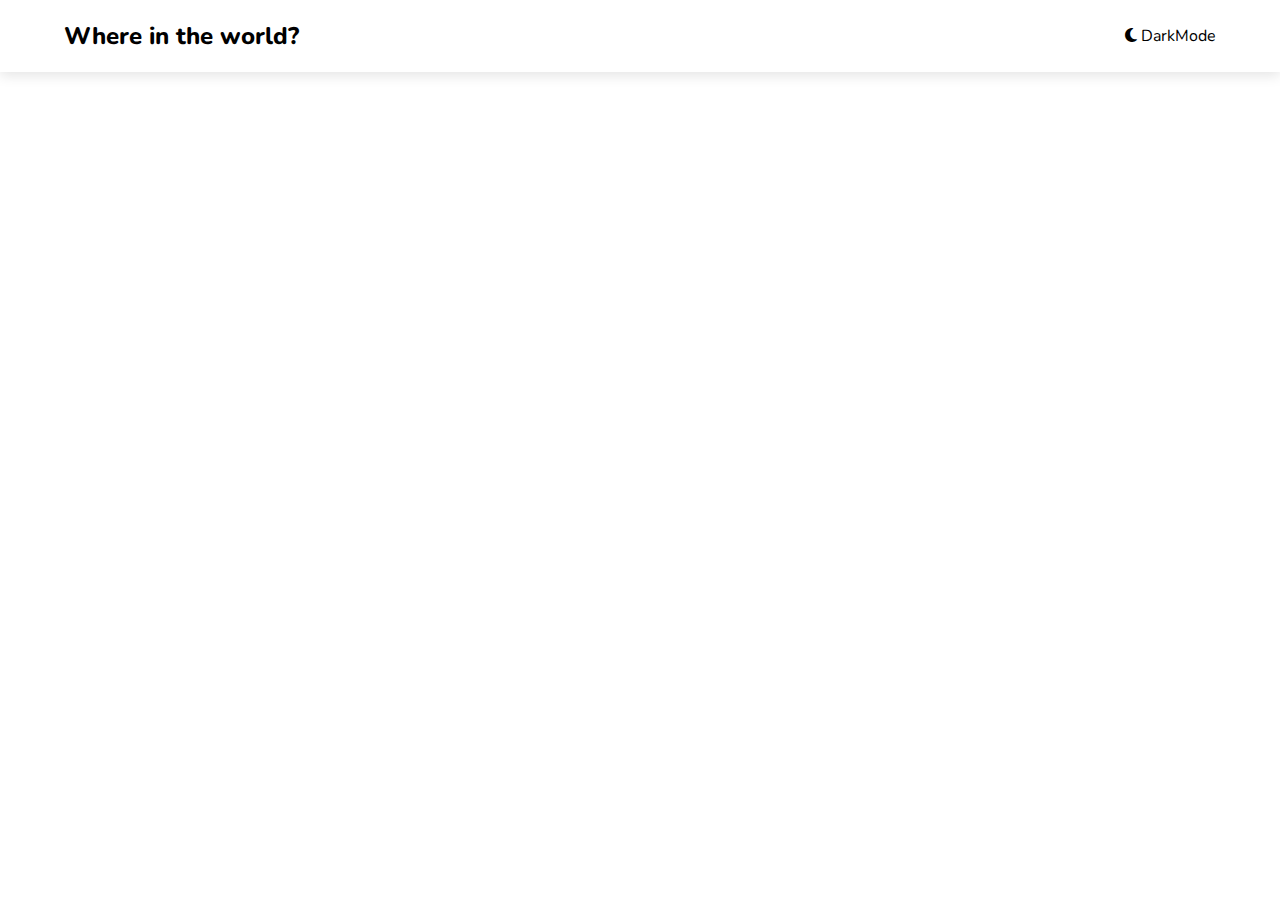
<file: index.html>
<!DOCTYPE html>
<html lang="en">
<head>
  <meta charset="UTF-8">
  <meta name="viewport" content="width=device-width, initial-scale=1.0">
  <link href="https://fonts.googleapis.com/css?family=Nunito:200,regular,500,600,700,800" rel="stylesheet" />
  <link rel="stylesheet" href="https://cdnjs.cloudflare.com/ajax/libs/font-awesome/6.7.2/css/all.min.css" integrity="sha512-Evv84Mr4kqVGRNSgIGL/F/aIDqQb7xQ2vcrdIwxfjThSH8CSR7PBEakCr51Ck+w+/U6swU2Im1vVX0SVk9ABhg==" crossorigin="anonymous" referrerpolicy="no-referrer" />
  <script src="script.js" defer></script>
  <link rel="stylesheet" href="style.css">
  <title>Document</title>
</head>
<body >
  <header class="header">
    <div class="header_content">
      <h2 class="title">Where in the world?</h2>
    <p class="theme"><i class="fa fa-moon"></i>&nbsp;DarkMode</p>
    </div>
  </header>
  <main>
    <div class="countryContainer">
      
    </div>
  </main>
</body>
</html>
</file>
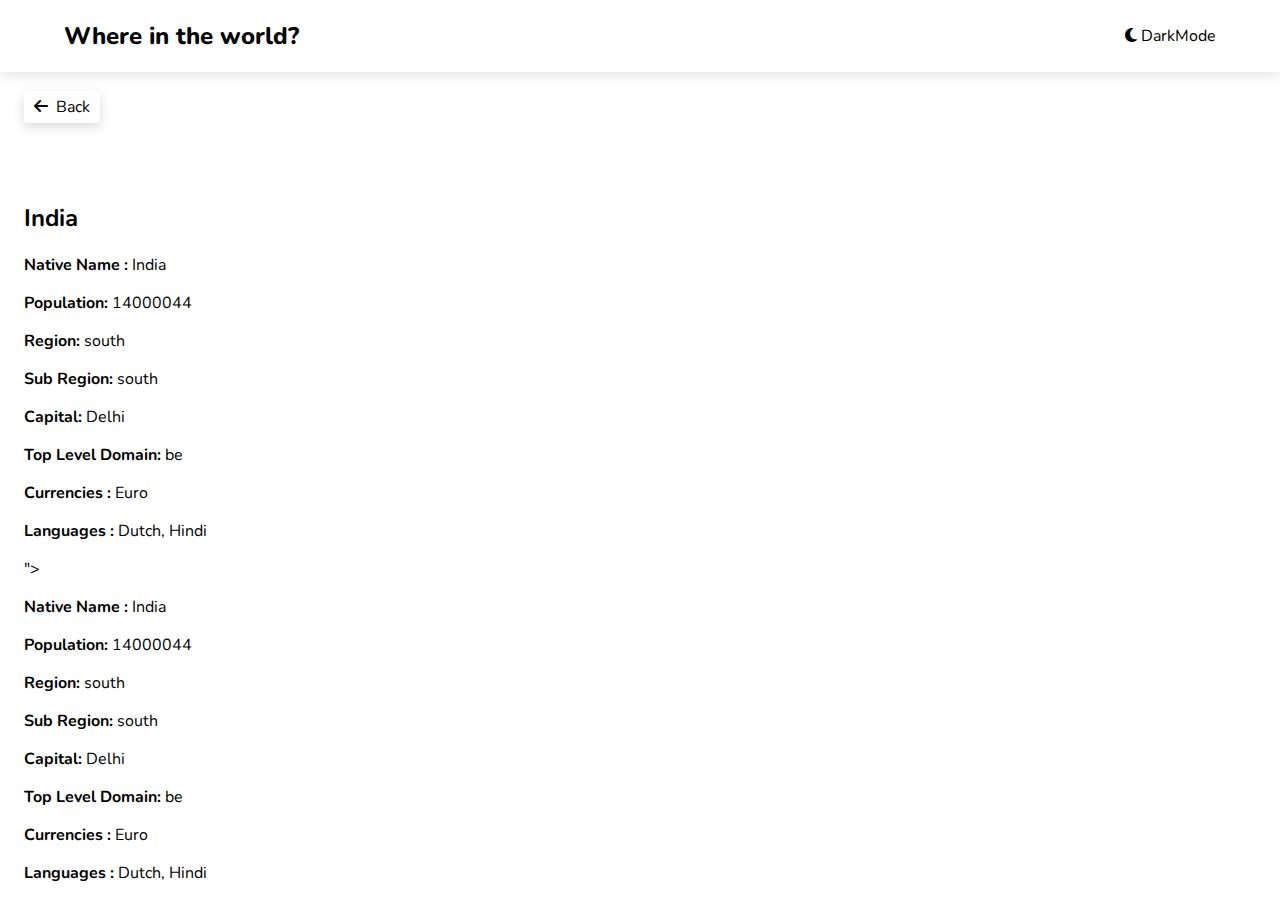
<file: country.html>
<!DOCTYPE html>
<html lang="en">
<head>
  <meta charset="UTF-8">
  <meta name="viewport" content="width=device-width, initial-scale=1.0">
  <link href="https://fonts.googleapis.com/css?family=Nunito:200,regular,500,600,700,800" rel="stylesheet" />
  <link rel="stylesheet" href="https://cdnjs.cloudflare.com/ajax/libs/font-awesome/6.7.2/css/all.min.css" integrity="sha512-Evv84Mr4kqVGRNSgIGL/F/aIDqQb7xQ2vcrdIwxfjThSH8CSR7PBEakCr51Ck+w+/U6swU2Im1vVX0SVk9ABhg==" crossorigin="anonymous" referrerpolicy="no-referrer" />
  <link rel="stylesheet" href="style.css">
  <link rel="stylesheet" href="country.css">
  <script src="country.js" defer></script>
  <title>Document</title>
</head>
<body class="dark-mode">
  <header class="header">
    <div class="header_content">
      <h2 class="title">Where in the world?</h2>
    <p class="theme"><i class="fa fa-moon"></i>&nbsp;DarkMode</p>
    </div>
  </header>
  <main>
    <a href="#" class="btn"><i class="fa-solid fa-arrow-left"></i></i>&nbsp;&nbsp;Back</a>
    <!-- hero section here -->
    <div class="coundryDetails">
    
        <div class="detailTextContainer">
          <h2>India</h2>
        <div class="detail">
          <p><b>Native Name : </b>India</p>
          <p><b>Population: </b>14000044</p>
          <p><b>Region: </b>south</p>
          <p><b>Sub Region: </b>south</p>
          <p><b>Capital: </b>Delhi</p>
          <p><b>Top Level Domain: </b>be</p>
          <p><b>Currencies : </b>Euro</p>
          <p><b>Languages : </b>Dutch, Hindi</p>">
        <p><b>Native Name : </b>India</p>
        <p><b>Population: </b>14000044</p>
        <p><b>Region: </b>south</p>
        <p><b>Sub Region: </b>south</p>
        <p><b>Capital: </b>Delhi</p>
        <p><b>Top Level Domain: </b>be</p>
        <p><b>Currencies : </b>Euro</p>
        <p><b>Languages : </b>Dutch, Hindi</p>
      </div>
      </div>
    </div>
  </main>
</body>
</html>
</file>
<file: style.css>
*{
  box-sizing: border-box;
}
body{
  font-family:Nunito,sans-serif ;
  margin: 0;
  padding: 0;
}
/* dark mode  */
.header_content p{

  cursor: pointer;
}
/* .dark-mode {
  background-color: #222;
  color: white;
} */

/* end dark mode  */
main{
  padding: 24px;
}
.header{

  box-shadow: 0px  4px 12px rgba(12, 7, 7, 0.1);
}
.header_content{
  display: flex;
  align-items: center;
  justify-content: space-between;
  max-width: 1200px;
  margin-inline: auto;
  padding-inline: 24px;
}
.title{
  font-weight:800 ;
}
a{
  text-decoration-line: none;
  color: inherit;
}
.countryContainer{
  max-width: 1200px;
  margin-inline: auto;
  display: flex;
  gap: 64px;
  flex-wrap: wrap;
  justify-content:space-between;
  
}
.country_card{
  display: inline-block;
  cursor: pointer;
  overflow: hidden;
  width: 250px;
  border-radius: 6px;
  box-shadow: 0px  0px 12px rgba(12, 7, 7, 0.1);
  padding-bottom: 20px;
  transition:transform 0.2s ease-in-out;
}
.country_card:hover{
  transform: scale(1.05);
  box-shadow: 0px  0px 16px rgba(12, 7, 7, 0.1);
}
.country_card img{
  width: 100%;
 
}
.cardTitle{
  font-size:24px ;
  margin-bottom: 0px;

  }
.cardText{
  
    padding-left: 27px;
    
}
.cardText p{
  margin-block: 5px;
  
}



@media(max-width:768px){
  .countryContainer{
    justify-content: center;
  }
  .title{
    font-size: 16px;
  }
}
</file>
<file: country.css>
.btn{
  box-shadow: 0px  4px 12px rgba(12, 7, 7, 0.15);
padding: 5px 10px;
border-radius: 4px;
}

.coundryDetails{
  display: flex;
  align-items: center;
  margin-top: 64px;

}
.coundryDetails img{
  width: 40%;
  margin-right: 80px;

}
.detailText{
  display: flex;
  flex-direction: column;
  gap: 8px ;
  column-gap: 64px;
  max-height: 160px;
  flex-wrap: wrap;
}
.detailText p{
  margin: 0;
}
@media(max-width:800px){
  .coundryDetails{
    flex-direction: column;
    align-items: flex-start;
    margin-top: 40px;
  }
  .coundryDetails img{
    width: 60%;
  }
  .detailText{
   max-height: unset;
   
  }
}
</file>
